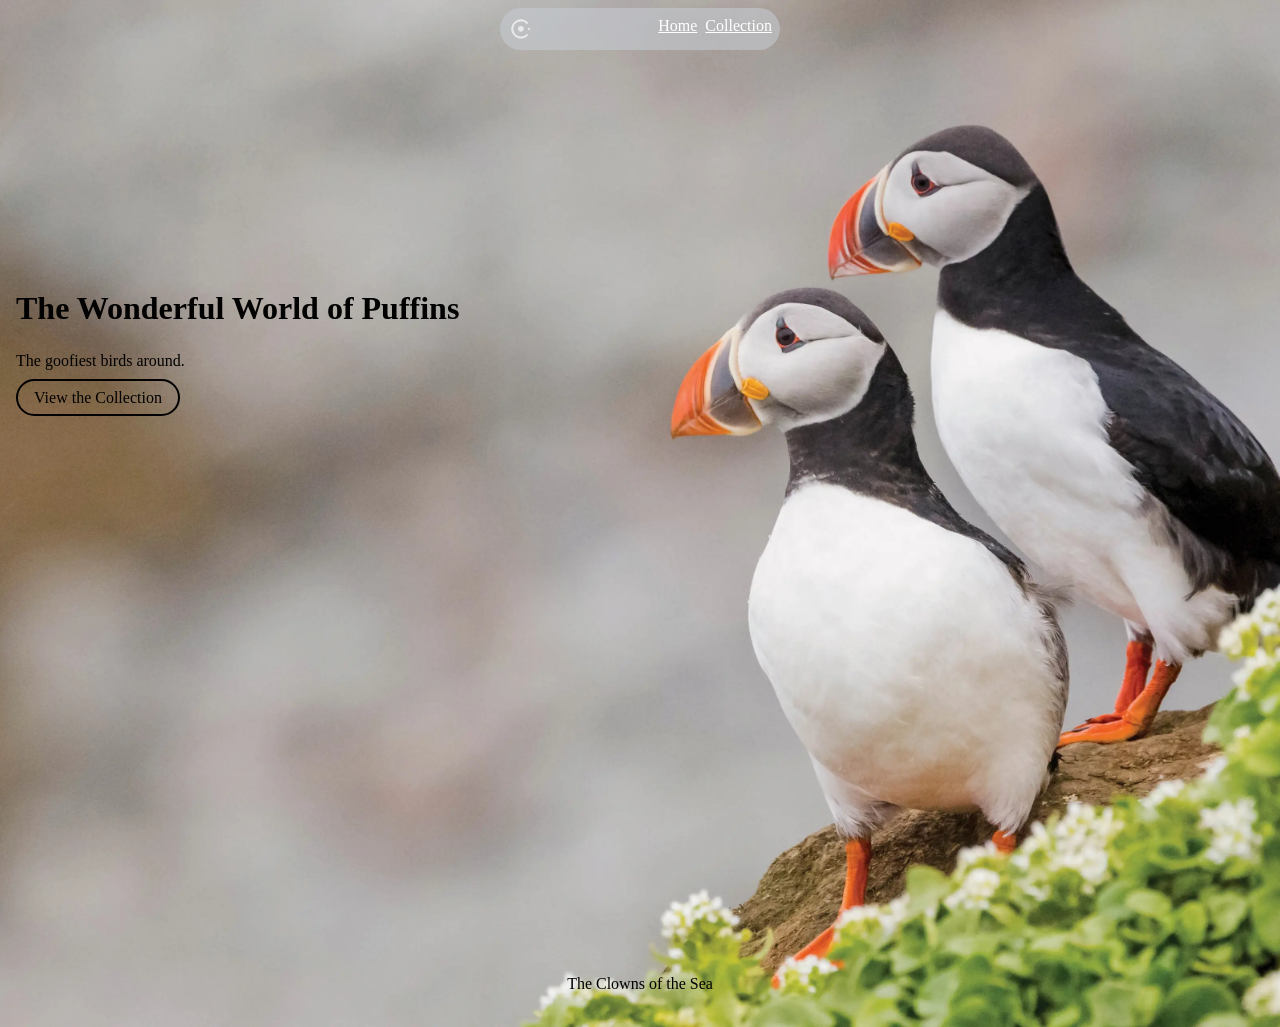
<file: index.html>
<!-- COLLECTION -->

<!DOCTYPE html>
<head>
  <title>Collection</title>
  <meta name="viewport" content="width=device-width, initial-scale=1">
  <link rel="stylesheet" href="styles.css">
</head>


<body class="bg-image">



  <!-- HEADER -->
  <header>

    <img src="images/collection-icon.svg" alt="collection icon">

      <a href="index.html">Home</a>
      <a href="collection.html">Collection</a>
  </header>



  <!-- MAIN CONTENT-->
  <main>

    <h1>The Wonderful World of Puffins</h1>
    <p>The goofiest birds around.</p>

    <a href="collection.html" class="button">View the Collection</a>

  </main>



  <!-- FOOTER -->
  <footer>
    <p>The Clowns of the Sea</p>
  </footer>



</body>
</file>
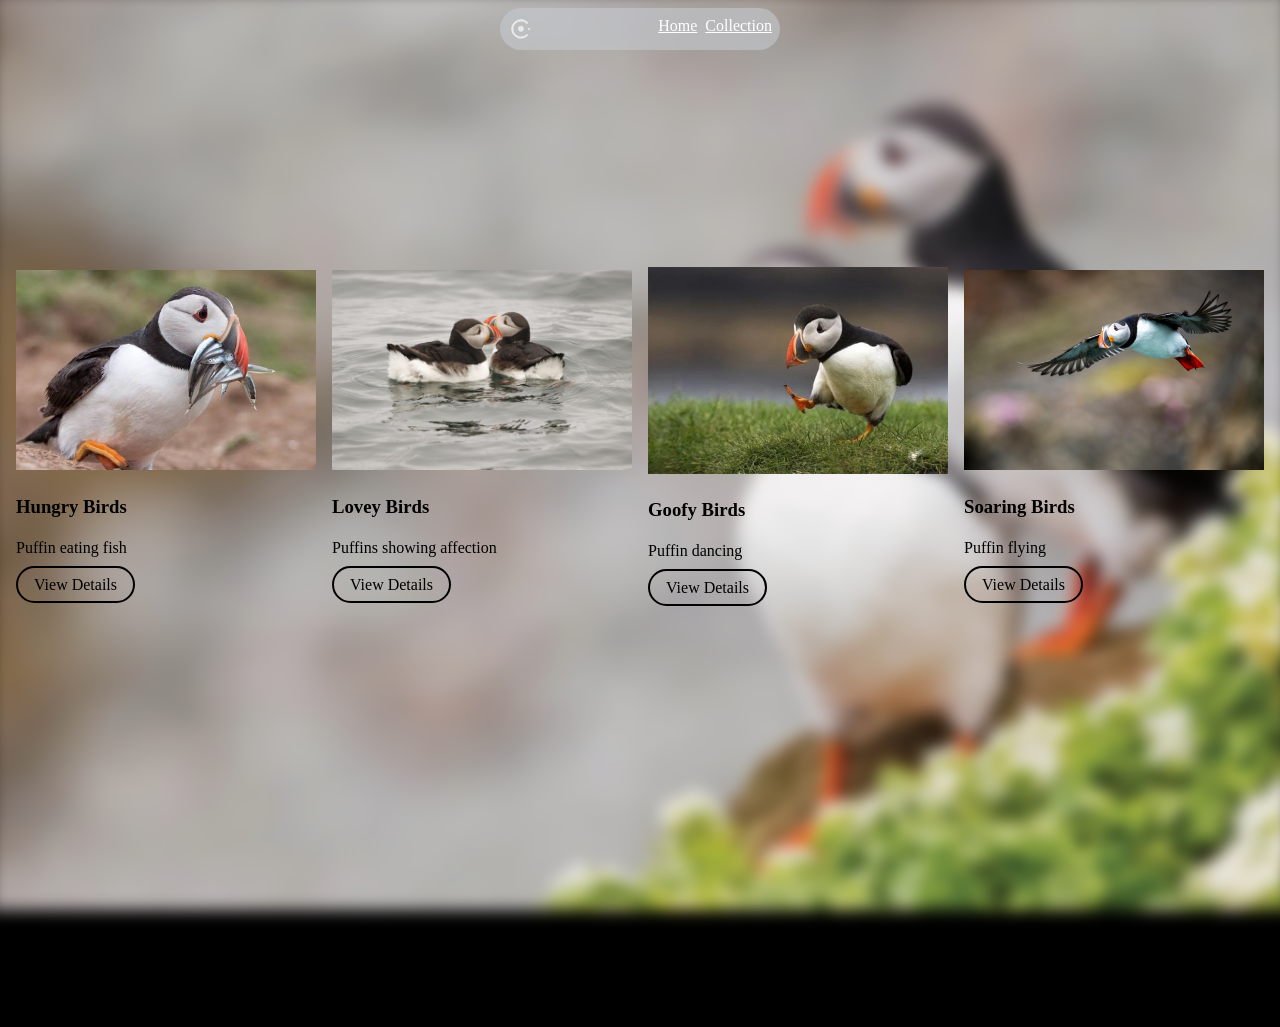
<file: collection.html>
<!-- COLLECTION -->

<!DOCTYPE html>
<head>
  <title>Collection | The Wonderful World of Puffins</title>
  <meta name="viewport" content="width=device-width, initial-scale=1">
  <link rel="stylesheet" href="styles.css">
</head>


<body class="collection-page">



  <!-- HEADER -->
  <header>

    <img src="images/collection-icon.svg" alt="collection icon">

      <a href="index.html">Home</a>
      <a href="collection.html">Collection</a>
  </header>



  <!-- MAIN CONTENT-->
  <main>

    <div class="grid">

        <div>
        <img src="images/hungrypuffin.jpg" alt="">
        <h3>Hungry Birds</h3>
        <p>Puffin eating fish</p>
        <a href="https://portalnc.niagaracollege.ca/Dashboard" class="button">View Details</a>
        </div>
        
        <div>
        <img src="images/affectionate.jpg" alt="">
        <h3>Lovey Birds</h3>
        <p>Puffins showing affection</p>
        <a href="https://portalnc.niagaracollege.ca/Dashboard" class="button">View Details</a>
        </div>

      <div>
        <img src="images/funny.webp" alt="">
        <h3>Goofy Birds</h3>
        <p>Puffin dancing</p>
        <a href="https://portalnc.niagaracollege.ca/Dashboard" class="button">View Details</a>
      </div>

      <div>
        <img src="images/flying.jpg" alt="">
        <h3>Soaring Birds</h3>
        <p>Puffin flying</p>
        <a href="https://portalnc.niagaracollege.ca/Dashboard" class="button">View Details</a>
      </div>

    </div>

  </main>



  <!-- FOOTER -->
  <footer>
    <p>The Clowns of the Sea</p>
  </footer>



</body>
</file>
<file: styles.css>
/* COLLECTION */


* {
  box-sizing: border-box;
}

body {
  background: #000000;
  color: #010101;
  margin: 0;
  padding: 0; 
  line-height: 1.3;
  font-size: 16px;
  min-height: 100vh;
  max-width: 100vw;
}

img {
  max-width: 100%;
}

.bg-image {
  background-image: url("images/puffin-background.webp");
  background-size: cover;
  background-repeat: no-repeat;
  background-position: center;
}

.button {
  color: inherit;
  text-decoration: none;
  border: 2px solid;
  padding: 8px 16px;
  border-radius: 24px;
}

.button:hover {
  border-style: dotted;
}

main {
  padding: 1rem;
  max-width: 1400px;
  margin: 0 auto;
  padding-top: 25vh;
  min-height: 100vh;
}

footer {
  text-align: center;
  padding: 16px;
}

header {
  background-color: hsla(215, 12%, 80%, 0.574);
  max-width: 280px;
  padding: 8px;
  border-radius: 24px;
  display: grid;
  grid-template-columns: 2fr auto auto;
  gap: 8px;
  margin: 0 auto;
  position: sticky;
  top: 8px;
  backdrop-filter: blur(2px);
  color:#ffffff
}

a {
  color: inherit;
}

.grid {
  display: grid;
  grid-template-columns: repeat(auto-fit, minmax(200px, 1fr));
  gap: 16px;
  align-items: center;

}

.collection-page {
  position: relative;
  min-height: 100vh;
  isolation: isolate;
}

.collection-page::before {
  content: "";
  position: fixed;
  inset: -10px;
  background: url("images/puffin-background.webp") center / cover no-repeat;
  filter: blur(8px);
  z-index: -1;
}
</file>
